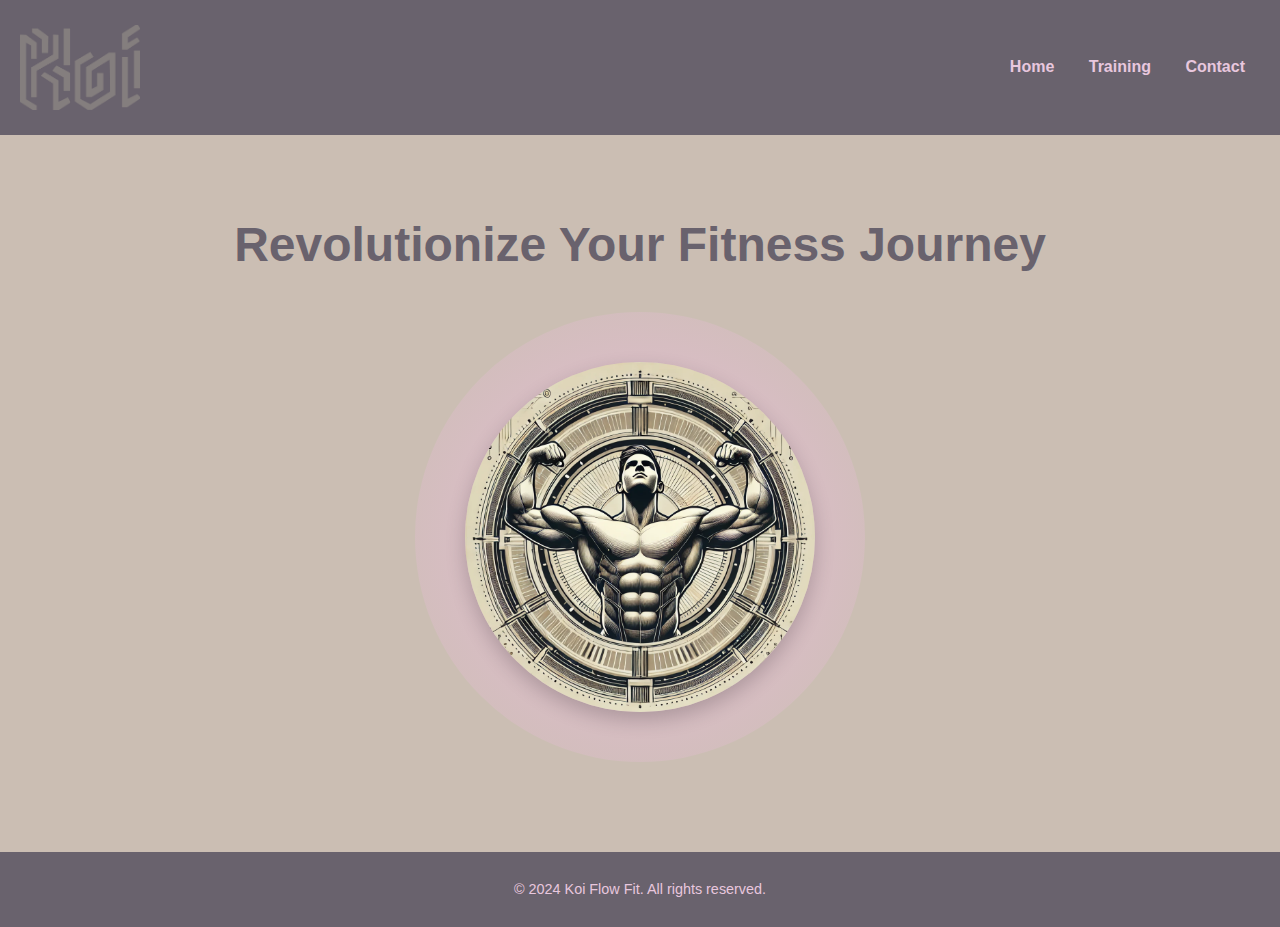
<file: index.html>
<!DOCTYPE html>
<html lang="en">
<head>
    <meta charset="UTF-8">
    <meta name="viewport" content="width=device-width, initial-scale=1.0">
    <title>Koi Flow Fit</title>
    <link rel="stylesheet" href="index.css">
</head>
<body>

<header>
    <div class="logo">
        <img src="image/logo_koi.png" alt="Koi Flow Fitness Logo">
    </div>
    <nav>
        <a href="index.html">Home</a>
        <a href="training.html">Training</a>
        <a href="contact.html">Contact</a>
    </nav>
</header>

<section class="hero">
    <h1>Revolutionize Your Fitness Journey</h1>
    <div class="center-image">
        <img src="image/flex.webp" alt="Flexing Person">
    </div>
</section>

<footer>
    <p>&copy; 2024 Koi Flow Fit. All rights reserved.</p>
</footer>

</body>
</html>
</file>
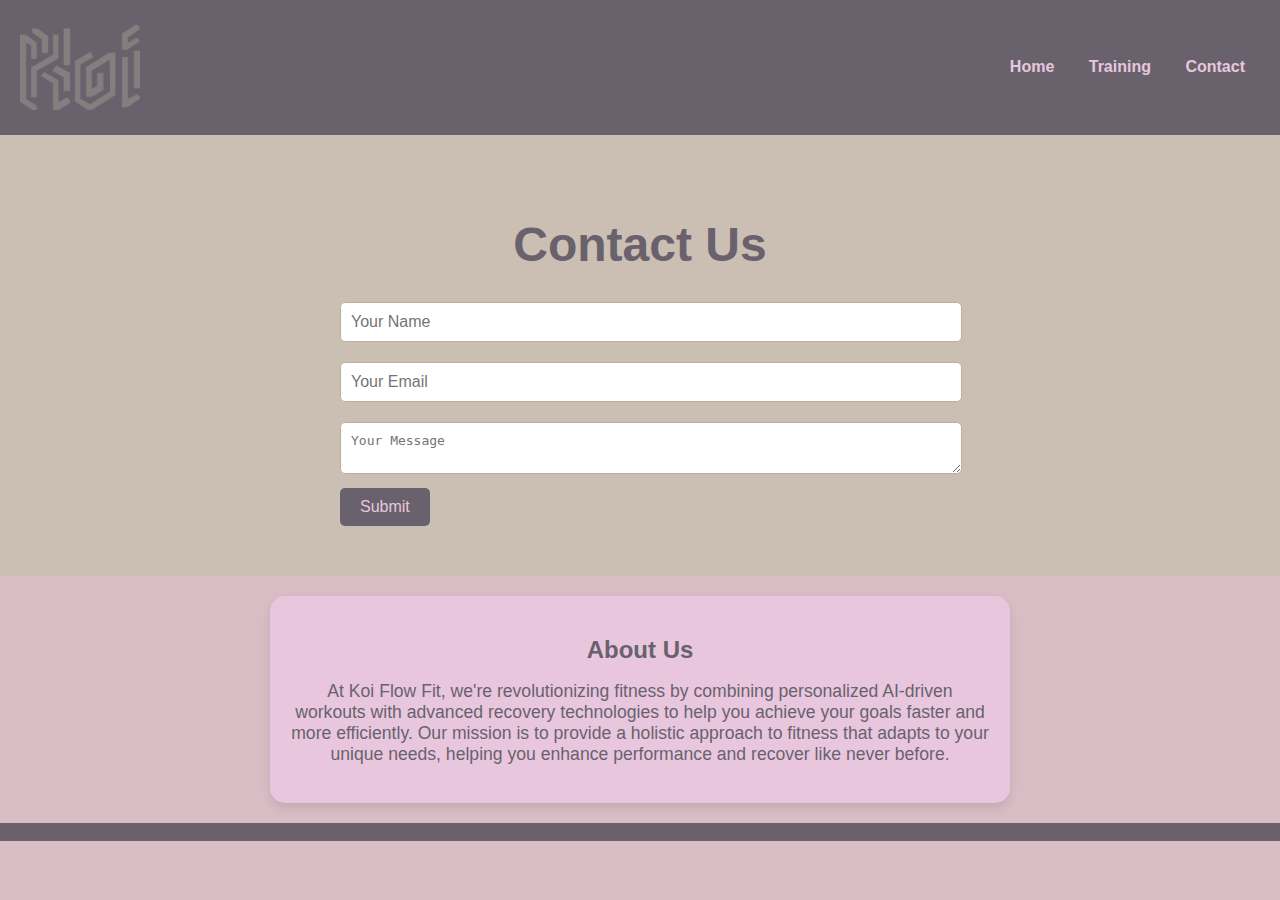
<file: contact.html>
<!DOCTYPE html>
<html lang="en">
<head>
    <meta charset="UTF-8">
    <meta name="viewport" content="width=device-width, initial-scale=1.0">
    <title>Koi Flow Fit - Contact</title>
    <link rel="stylesheet" href="contact.css">
</head>
<body>

<header>
    <div class="logo">
        <img src="image/logo_koi.png" alt="Koi Flow Fitness Logo">
    </div>
    <nav>
        <a href="index.html">Home</a>
        <a href="training.html">Training</a>
        <a href="contact.html">Contact</a>
    </nav>
</header>

<section class="contact-form">
    <h1>Contact Us</h1>
    <form action="#" method="post">
        <input type="text" name="name" placeholder="Your Name" required>
        <input type="email" name="email" placeholder="Your Email" required>
        <textarea name="message" placeholder="Your Message" required></textarea>
        <button type="submit">Submit</button>
    </form>
</section>

<section class="about-us">
    <h2>About Us</h2>
    <p>At Koi Flow Fit, we're revolutionizing fitness by combining personalized AI-driven workouts with advanced recovery technologies to help you achieve your goals faster and more efficiently. Our mission is to provide a holistic approach to fitness that adapts to your unique needs, helping you enhance performance and recover like never before.</p>
</section>

<footer>
    <p>&copy; 2024 Koi Flow Fit. All rights reserved.</p>
</footer>

</body>
</html>
</file>
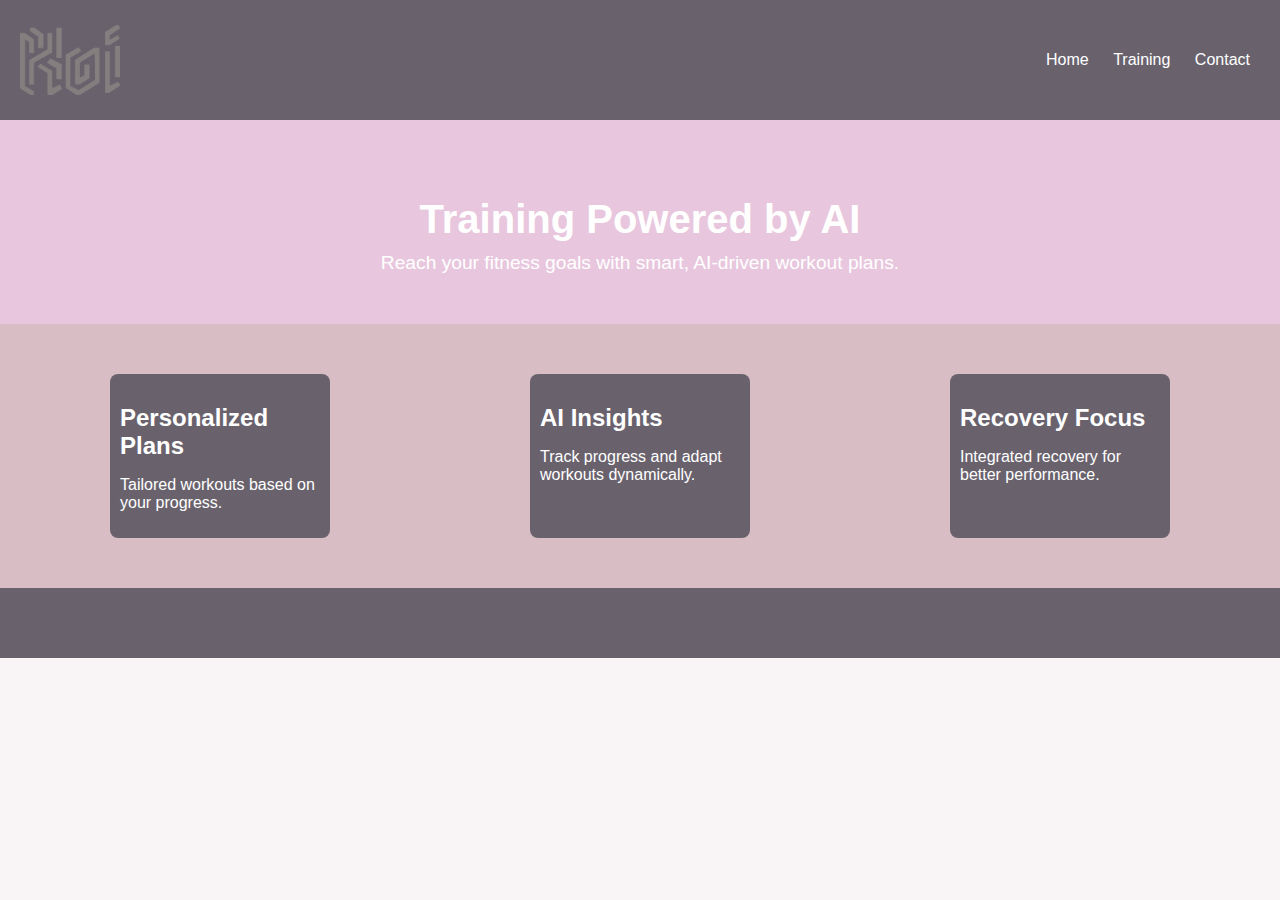
<file: training.html>
<!DOCTYPE html>
<html lang="en">
<head>
    <meta charset="UTF-8">
    <meta name="viewport" content="width=device-width, initial-scale=1.0">
    <title>Koi Flow Fit - Contact</title>
    <link rel="stylesheet" href="training.css">
</head>
<body>

<header>
    <div class="logo">
        <img src="image/logo_koi.png" alt="Koi Flow Fitness Logo">
    </div>
    <nav>
        <a href="index.html">Home</a>
        <a href="training.html">Training</a>
        <a href="contact.html">Contact</a>
    </nav>
</header>

<section class="training-intro">
    <h1>Training Powered by AI</h1>
    <p>Reach your fitness goals with smart, AI-driven workout plans.</p>
</section>

<section class="features">
    <div>
        <h2>Personalized Plans</h2>
        <p>Tailored workouts based on your progress.</p>
    </div>
    <div>
        <h2>AI Insights</h2>
        <p>Track progress and adapt workouts dynamically.</p>
    </div>
    <div>
        <h2>Recovery Focus</h2>
        <p>Integrated recovery for better performance.</p>
    </div>
</section>

<footer>
    <p>&copy; 2024 Koi Flow Fitness</p>
</footer>

</body>
</html>
</file>
<file: index.css>
body {
    font-family: 'Arial', sans-serif;
    margin: 0;
    padding: 0;
    background-color: #E8C7DE;
    color: #69626D;
    text-align: center;
}

.logo img {
    max-width: 120px;
    height: auto;
    display: block;
    margin: 0 auto;
    padding: 10px 0;
}

header {
    background-color: #69626D;
    color: #E8C7DE;
    padding: 15px 20px;
    display: flex;
    justify-content: space-between;
    align-items: center;
    box-shadow: 0 2px 5px rgba(0, 0, 0, 0.1);
}

header .logo {
    font-size: 1.8em;
    font-weight: bold;
}

nav a {
    color: #E8C7DE;
    text-decoration: none;
    margin: 0 15px;
    font-size: 1em;
    font-weight: bold;
}

nav a:hover {
    color: #BCAF9C;
}

/* Hero Section */
.hero {
    background-color: #CBBEB3;
    padding: 50px 20px;
}

.hero h1 {
    font-size: 3em;
    margin-bottom: 20px;
    color: #69626D;
}

.center-image {
    display: flex;
    justify-content: center;
    margin: 40px auto;
    background: radial-gradient(circle, #BCAF9C, #D9BDC5, #CBBEB3);
    padding: 50px;
    border-radius: 50%;
    width: 350px;
    height: 350px;
}

.center-image img {
    max-width: 100%;
    height: auto;
    border-radius: 50%;
    box-shadow: 0 8px 20px rgba(0, 0, 0, 0.2);
}

footer {
    background-color: #69626D;
    color: #E8C7DE;
    padding: 15px 0;
    font-size: 0.9em;
}
</file>
<file: contact.css>
body {
    font-family: 'Arial', sans-serif;
    margin: 0;
    padding: 0;
    background-color: #D9BDC5;
    color: #69626D;
    text-align: center;
}

.logo img {
    max-width: 120px;
    height: auto;
    display: block;
    margin: 0 auto;
    padding: 10px 0;
}

header {
    background-color: #69626D;
    color: #E8C7DE;
    padding: 15px 20px;
    display: flex;
    justify-content: space-between;
    align-items: center;
    box-shadow: 0 2px 5px rgba(0, 0, 0, 0.1);
}

header .logo {
    font-size: 1.8em;
    font-weight: bold;
}

nav a {
    color: #E8C7DE;
    text-decoration: none;
    margin: 0 15px;
    font-size: 1em;
    font-weight: bold;
}

nav a:hover {
    color: #BCAF9C;
}

.contact-form {
    background-color: #CBBEB3;
    padding: 50px 20px;
}

.contact-form h1 {
    font-size: 3em;
    margin-bottom: 20px;
    color: #69626D;
}

.contact-form form {
    max-width: 600px;
    margin: 0 auto;
    text-align: left;
}

.contact-form input,
.contact-form textarea {
    width: 100%;
    margin: 10px 0;
    padding: 10px;
    border: 1px solid #BCAF9C;
    border-radius: 5px;
    font-size: 1em;
}

.contact-form button {
    display: inline-block;
    padding: 10px 20px;
    background-color: #69626D;
    color: #E8C7DE;
    border: none;
    border-radius: 5px;
    cursor: pointer;
    font-size: 1em;
}

.contact-form button:hover {
    background-color: #BCAF9C;
}

.about-us {
    background-color: #E8C7DE;
    border-radius: 15px;
    padding: 20px;
    max-width: 700px;
    margin: 20px auto;
    text-align: center;
    box-shadow: 0 5px 10px rgba(0, 0, 0, 0.1);
}

.about-us h2 {
    color: #69626D;
    margin-bottom: 10px;
}

.about-us p {
    color: #69626D;
    font-size: 1.1em;
}

footer {
    background-color: #69626D;
}
</file>
<file: training.css>
.logo img {
    max-width: 120px;
    height: auto;
    display: block;
    margin: 0 auto;
    padding: 10px 0;
}

body {
    font-family: Arial, sans-serif;
    color: white;
    background-color: #F9F5F6;
    margin: 0;
    padding: 0;
}

header {
    background-color: #69626D;
    padding: 15px 20px;
    display: flex;
    justify-content: space-between;
    align-items: center;
}

header .logo img {
    max-width: 100px;
}

header nav a {
    color: white;
    text-decoration: none;
    margin: 0 10px;
    font-size: 1em;
}

header nav a:hover {
    color: #E8C7DE;
}

.training-intro {
    text-align: center;
    background-color: #E8C7DE;
    color: white;
    padding: 50px 20px;
}

.training-intro h1 {
    font-size: 2.5em;
    margin-bottom: 10px;
}

.training-intro p {
    font-size: 1.2em;
    max-width: 800px;
    margin: 0 auto;
}

.features {
    display: flex;
    justify-content: space-around;
    flex-wrap: wrap;
    background-color: #D9BDC5;
    padding: 40px 20px;
    gap: 20px;
}

.features div {
    margin: 10px;
    padding: 10px;
    background-color: #69626D;
    border-radius: 8px;
    display: inline-block;
    width: 200px;
}

.features div:hover {
    transform: translateY(-10px);
    box-shadow: 0 10px 20px rgba(0, 0, 0, 0.2);
}

.features h2 {
    font-size: 1.5em;
    color: white;
    margin-bottom: 10px;
}


footer {
    background-color: #69626D;
    color: #69626D;
    padding: 10px;
}
</file>
